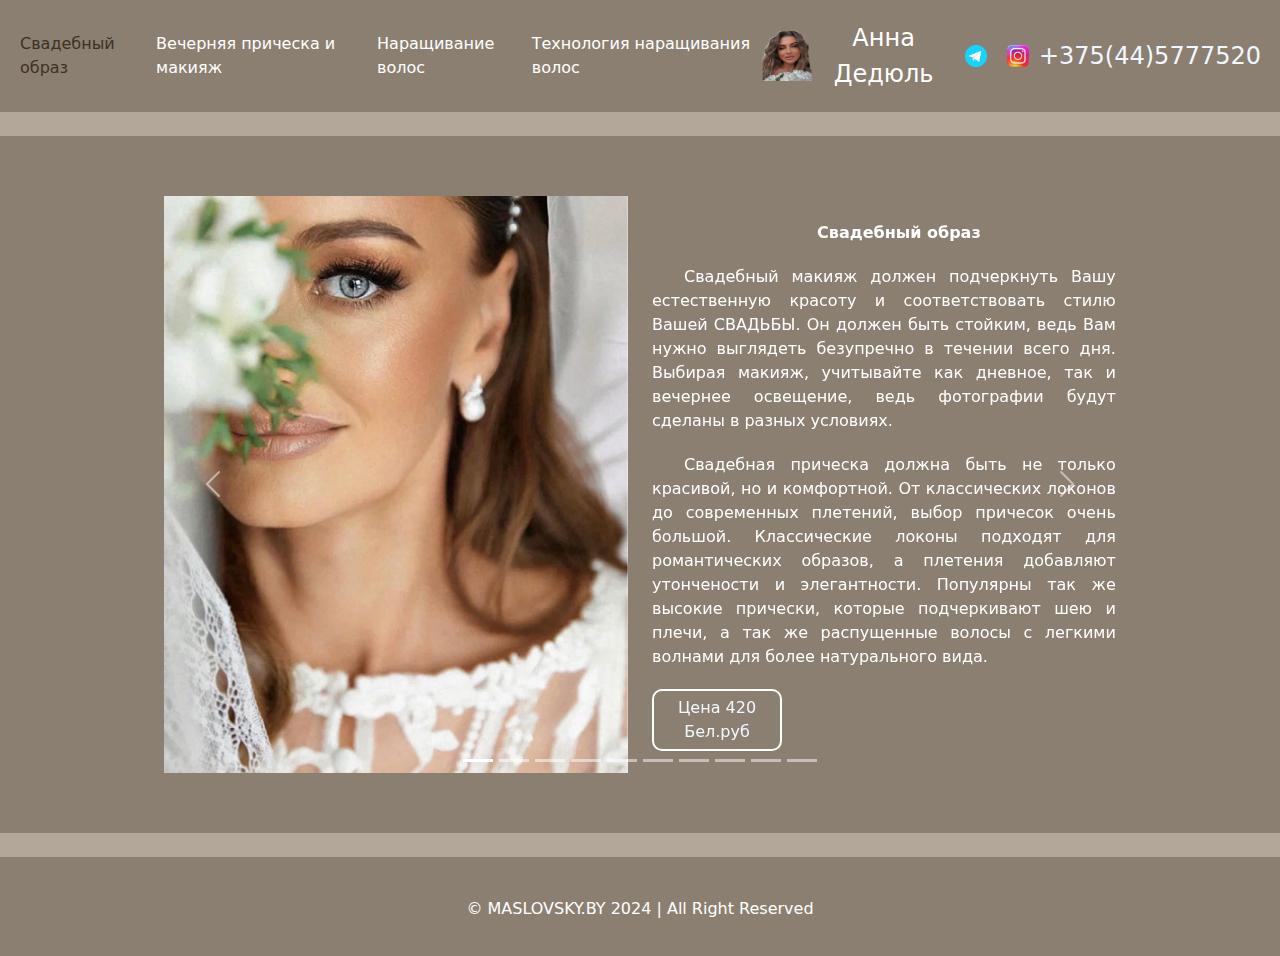
<file: index.html>
<!DOCTYPE html>
<html lang="en">

<head>
    <meta charset="UTF-8">
    <meta name="viewport" content="width=device-width, initial-scale=1.0">
    <link href="https://cdn.jsdelivr.net/npm/bootstrap@5.3.3/dist/css/bootstrap.min.css" rel="stylesheet"
        integrity="sha384-QWTKZyjpPEjISv5WaRU9OFeRpok6YctnYmDr5pNlyT2bRjXh0JMhjY6hW+ALEwIH" crossorigin="anonymous">
    <title>Наращивание волос</title>
    <link rel="stylesheet" href="styles/mycss.css">
    <link rel="stylesheet" href="styles\pricheska.css">

    <link rel="apple-touch-icon" sizes="180x180" href="favicon\apple-touch-icon.png">
    <link rel="icon" type="image/png" sizes="32x32" href="favicon\favicon-32x32.png">
    <link rel="icon" type="image/png" sizes="16x16" href="favicon\favicon-16x16.png">
    <link rel="manifest" href="files\favicon_io\site.webmanifest">

</head>

<body>
    <header>
        <nav class="navbar navbar-expand-lg bg-dark">
            <div class="container-fluid">

                <button class="navbar-toggler" type="button" data-bs-toggle="collapse" data-bs-target="#navbarNav"
                    aria-controls="navbarNav" aria-expanded="false" aria-label="Toggle navigation">
                    <span class="navbar-toggler-icon"></span>
                </button>
                <div class="collapse navbar-collapse" id="navbarNav">
                    <ul class="navbar-nav">
                        <li class="nav-item">
                            <a class="nav-link active" aria-current="page" href="index.html">Свадебный образ</a>
                        </li>
                        <li class="nav-item">
                            <a class="nav-link" href="pricheska.html">Вечерняя прическа и макияж</a>
                        </li>
                        <li class="nav-item">
                            <a class="nav-link" href="narash.html">Наращивание волос</a>
                        </li>
                        <li class="nav-item">
                            <a class="nav-link" href="techno.html">Технология наращивания волос</a>
                        </li>

                    </ul>
                    <div class="imgminimax">
                        <img src="scripts\mini.png" alt="Thumbnail" class="thumbnail" onclick="toggleImage()">

                        <div class="overlay" onclick="toggleImage()">
                            <img src="scripts\fullimg.jpg" alt="Full Size">
                        </div>

                        <script>
                            const overlay = document.querySelector('.overlay');

                            function toggleImage() {
                                overlay.classList.toggle('active');
                            }
                        </script>

                    </div>
                </div>

                <p class="dedul">Анна Дедюль</p>
                <a href="https://t.me/Anna_Kozlovskay"><img style="width: 22px; margin-inline: 1em; margin: 10px;"
                        src="images\tg.png" alt="Telegram" class="photo-tel"></a>

                <a href="https://ig.me/m/hair_stylist_makeup_anna"><img
                        style="width: 22px; margin-inline: 1em; margin: 10px;" src="images\instagram.png"
                        alt="Instagram"></a>

                <a class="tel-navbar" href="tel:+375(44)5777520">+375(44)5777520</a>

            </div>
        </nav>

    </header>

    <section>

        <div class="container-fluid mt-4 ">

            <div class="row">
                <div class="col-lg-1">

                </div>

                <div class="col-lg-10 col-md-12">
                    <div class="row">
                        <div id="carouselExampleIndicators" class="carousel slide">
                            <div class="carousel-indicators">
                                <button type="button" data-bs-target="#carouselExampleIndicators" data-bs-slide-to="0"
                                    class="active" aria-current="true" aria-label="Slide 1"></button>
                                <button type="button" data-bs-target="#carouselExampleIndicators" data-bs-slide-to="1"
                                    aria-label="Slide 2"></button>
                                <button type="button" data-bs-target="#carouselExampleIndicators" data-bs-slide-to="2"
                                    aria-label="Slide 3"></button>
                                <button type="button" data-bs-target="#carouselExampleIndicators" data-bs-slide-to="3"
                                    aria-label="Slide 4"></button>
                                <button type="button" data-bs-target="#carouselExampleIndicators" data-bs-slide-to="4"
                                    aria-label="Slide 5"></button>
                                <button type="button" data-bs-target="#carouselExampleIndicators" data-bs-slide-to="5"
                                    aria-label="Slide 6"></button>
                                <button type="button" data-bs-target="#carouselExampleIndicators" data-bs-slide-to="6"
                                    aria-label="Slide 7"></button>
                                <button type="button" data-bs-target="#carouselExampleIndicators" data-bs-slide-to="7"
                                    aria-label="Slide 8"></button>
                                <button type="button" data-bs-target="#carouselExampleIndicators" data-bs-slide-to="7"
                                    aria-label="Slide 8"></button>
                                <button type="button" data-bs-target="#carouselExampleIndicators" data-bs-slide-to="8"
                                    aria-label="Slide 9"></button>


                            </div>
                            <div class="carousel-inner">
                                <div class="carousel-item active">
                                    <div class="d-block w-100">
                                        <div class="row">
                                            <div class="col-lg-6 col-md-6">
                                                <img src="imgprimakiiaj\1.jpg" class="w-100" alt="Volosi">
                                            </div>
                                            <div class="col-lg-6 col-md-6 slyde-text">
                                                <p class="justified-text">
                                                    <strong>Свадебный образ</strong>
                                                </p>
                                                <p class="svadba1"> Свадебный макияж должен подчеркнуть Вашу
                                                    естественную красоту и
                                                    соответствовать стилю Вашей СВАДЬБЫ. Он должен быть стойким, ведь
                                                    Вам нужно выглядеть безупречно в течении всего дня. Выбирая макияж,
                                                    учитывайте как дневное, так и вечернее освещение, ведь фотографии
                                                    будут сделаны в разных условиях.</p>
                                                <p class="svadba2">
                                                    Свадебная прическа должна быть не только красивой, но и комфортной.
                                                    От классических локонов до современных плетений, выбор причесок
                                                    очень большой. Классические локоны подходят для романтических
                                                    образов, а плетения добавляют утончености и элегантности. Популярны
                                                    так же высокие прически, которые подчеркивают шею и плечи, а так же
                                                    распущенные волосы с легкими волнами для более натурального вида.
                                                </p>
                                                <div class="box">Цена 420 Бел.руб
                                                </div>
                                            </div>
                                        </div>
                                    </div>
                                </div>
                                <div class="carousel-item">
                                    <div class="d-block w-100">
                                        <div class="row">
                                            <div class="col-lg-6 col-md-6">
                                                <img src="imgprimakiiaj\2.jpg" class="w-100" alt="Volosi2">
                                            </div>
                                            <div class="col-lg-6 col-md-6 slyde-text">
                                                <p class="justified-text">
                                                    <strong>Свадебный образ</strong>
                                                </p>
                                                <p class="svadba1"> Свадебный макияж должен подчеркнуть Вашу
                                                    естественную красоту и
                                                    соответствовать стилю Вашей СВАДЬБЫ. Он должен быть стойким, ведь
                                                    Вам нужно выглядеть безупречно в течении всего дня. Выбирая макияж,
                                                    учитывайте как дневное, так и вечернее освещение, ведь фотографии
                                                    будут сделаны в разных условиях.</p>
                                                <p class="svadba2">
                                                    Свадебная прическа должна быть не только красивой, но и комфортной.
                                                    От классических локонов до современных плетений, выбор причесок
                                                    очень большой. Классические локоны подходят для романтических
                                                    образов, а плетения добавляют утончености и элегантности. Популярны
                                                    так же высокие прически, которые подчеркивают шею и плечи, а так же
                                                    распущенные волосы с легкими волнами для более натурального вида.
                                                </p>
                                                <div class="box">Цена 420 Бел.руб
                                                </div>
                                            </div>
                                        </div>
                                    </div>
                                </div>
                                <div class="carousel-item">
                                    <div class="d-block w-100">
                                        <div class="row">
                                            <div class="col-lg-6 col-md-6">
                                                <img src="imgprimakiiaj\3.jpg" class="w-100" alt="Volosi2">
                                            </div>
                                            <div class="col-lg-6 col-md-6 slyde-text">
                                                <p class="justified-text">
                                                    <strong>Свадебный образ</strong>
                                                </p>
                                                <p class="svadba1"> Свадебный макияж должен подчеркнуть Вашу
                                                    естественную красоту и
                                                    соответствовать стилю Вашей СВАДЬБЫ. Он должен быть стойким, ведь
                                                    Вам нужно выглядеть безупречно в течении всего дня. Выбирая макияж,
                                                    учитывайте как дневное, так и вечернее освещение, ведь фотографии
                                                    будут сделаны в разных условиях.</p>
                                                <p class="svadba2">
                                                    Свадебная прическа должна быть не только красивой, но и комфортной.
                                                    От классических локонов до современных плетений, выбор причесок
                                                    очень большой. Классические локоны подходят для романтических
                                                    образов, а плетения добавляют утончености и элегантности. Популярны
                                                    так же высокие прически, которые подчеркивают шею и плечи, а так же
                                                    распущенные волосы с легкими волнами для более натурального вида.
                                                </p>
                                                <div class="box">Цена 420 Бел.руб
                                                </div>
                                            </div>
                                        </div>
                                    </div>
                                </div>
                                <div class="carousel-item">
                                    <div class="d-block w-100">
                                        <div class="row">
                                            <div class="col-lg-6 col-md-6">
                                                <img src="imgprimakiiaj\4.jpg" class="w-100" alt="Volosi2">
                                            </div>
                                            <div class="col-lg-6 col-md-6 slyde-text">
                                                <p class="justified-text">
                                                    <strong>Свадебный образ</strong>
                                                </p>
                                                <p class="svadba1"> Свадебный макияж должен подчеркнуть Вашу
                                                    естественную красоту и
                                                    соответствовать стилю Вашей СВАДЬБЫ. Он должен быть стойким, ведь
                                                    Вам нужно выглядеть безупречно в течении всего дня. Выбирая макияж,
                                                    учитывайте как дневное, так и вечернее освещение, ведь фотографии
                                                    будут сделаны в разных условиях.</p>
                                                <p class="svadba2">
                                                    Свадебная прическа должна быть не только красивой, но и комфортной.
                                                    От классических локонов до современных плетений, выбор причесок
                                                    очень большой. Классические локоны подходят для романтических
                                                    образов, а плетения добавляют утончености и элегантности. Популярны
                                                    так же высокие прически, которые подчеркивают шею и плечи, а так же
                                                    распущенные волосы с легкими волнами для более натурального вида.
                                                </p>
                                                <div class="box">Цена 420 Бел.руб
                                                </div>
                                            </div>
                                        </div>
                                    </div>
                                </div>
                                <div class="carousel-item">
                                    <div class="d-block w-100">
                                        <div class="row">
                                            <div class="col-lg-6 col-md-6">
                                                <img src="imgprimakiiaj\5.jpg" class="w-100" alt="Volosi2">
                                            </div>
                                            <div class="col-lg-6 col-md-6 slyde-text">
                                                <p class="justified-text">
                                                    <strong>Свадебный образ</strong>
                                                </p>
                                                <p class="svadba1"> Свадебный макияж должен подчеркнуть Вашу
                                                    естественную красоту и
                                                    соответствовать стилю Вашей СВАДЬБЫ. Он должен быть стойким, ведь
                                                    Вам нужно выглядеть безупречно в течении всего дня. Выбирая макияж,
                                                    учитывайте как дневное, так и вечернее освещение, ведь фотографии
                                                    будут сделаны в разных условиях.</p>
                                                <p class="svadba2">
                                                    Свадебная прическа должна быть не только красивой, но и комфортной.
                                                    От классических локонов до современных плетений, выбор причесок
                                                    очень большой. Классические локоны подходят для романтических
                                                    образов, а плетения добавляют утончености и элегантности. Популярны
                                                    так же высокие прически, которые подчеркивают шею и плечи, а так же
                                                    распущенные волосы с легкими волнами для более натурального вида.
                                                </p>
                                                <div class="box">Цена 420 Бел.руб
                                                </div>
                                            </div>
                                        </div>
                                    </div>
                                </div>
                                <div class="carousel-item">
                                    <div class="d-block w-100">
                                        <div class="row">
                                            <div class="col-lg-6 col-md-6">
                                                <img src="imgprimakiiaj\6.jpg" class="w-100" alt="Volosi2">
                                            </div>
                                            <div class="col-lg-6 col-md-6 slyde-text">
                                                <p class="justified-text">
                                                    <strong>Свадебный образ</strong>
                                                </p>
                                                <p class="svadba1"> Свадебный макияж должен подчеркнуть Вашу
                                                    естественную красоту и
                                                    соответствовать стилю Вашей СВАДЬБЫ. Он должен быть стойким, ведь
                                                    Вам нужно выглядеть безупречно в течении всего дня. Выбирая макияж,
                                                    учитывайте как дневное, так и вечернее освещение, ведь фотографии
                                                    будут сделаны в разных условиях.</p>
                                                <p class="svadba2">
                                                    Свадебная прическа должна быть не только красивой, но и комфортной.
                                                    От классических локонов до современных плетений, выбор причесок
                                                    очень большой. Классические локоны подходят для романтических
                                                    образов, а плетения добавляют утончености и элегантности. Популярны
                                                    так же высокие прически, которые подчеркивают шею и плечи, а так же
                                                    распущенные волосы с легкими волнами для более натурального вида.
                                                </p>
                                                <div class="box">Цена 420 Бел.руб
                                                </div>
                                            </div>
                                        </div>
                                    </div>
                                </div>
                                <div class="carousel-item">
                                    <div class="d-block w-100">
                                        <div class="row">
                                            <div class="col-lg-6 col-md-6">
                                                <img src="imgprimakiiaj\7.jpg" class="w-100" alt="Volosi2">
                                            </div>
                                            <div class="col-lg-6 col-md-6 slyde-text">
                                                <p class="justified-text">
                                                    <strong>Свадебный образ</strong>
                                                </p>
                                                <p class="svadba1"> Свадебный макияж должен подчеркнуть Вашу
                                                    естественную красоту и
                                                    соответствовать стилю Вашей СВАДЬБЫ. Он должен быть стойким, ведь
                                                    Вам нужно выглядеть безупречно в течении всего дня. Выбирая макияж,
                                                    учитывайте как дневное, так и вечернее освещение, ведь фотографии
                                                    будут сделаны в разных условиях.</p>
                                                <p class="svadba2">
                                                    Свадебная прическа должна быть не только красивой, но и комфортной.
                                                    От классических локонов до современных плетений, выбор причесок
                                                    очень большой. Классические локоны подходят для романтических
                                                    образов, а плетения добавляют утончености и элегантности. Популярны
                                                    так же высокие прически, которые подчеркивают шею и плечи, а так же
                                                    распущенные волосы с легкими волнами для более натурального вида.
                                                </p>
                                                <div class="box">Цена 420 Бел.руб
                                                </div>
                                            </div>
                                        </div>
                                    </div>
                                </div>
                                <div class="carousel-item">
                                    <div class="d-block w-100">
                                        <div class="row">
                                            <div class="col-lg-6 col-md-6">
                                                <img src="imgprimakiiaj\8.jpg" class="w-100" alt="Volosi2">
                                            </div>
                                            <div class="col-lg-6 col-md-6 slyde-text">
                                                <p class="justified-text">
                                                    <strong>Свадебный образ</strong>
                                                </p>
                                                <p class="svadba1"> Свадебный макияж должен подчеркнуть Вашу
                                                    естественную красоту и
                                                    соответствовать стилю Вашей СВАДЬБЫ. Он должен быть стойким, ведь
                                                    Вам нужно выглядеть безупречно в течении всего дня. Выбирая макияж,
                                                    учитывайте как дневное, так и вечернее освещение, ведь фотографии
                                                    будут сделаны в разных условиях.</p>
                                                <p class="svadba2">
                                                    Свадебная прическа должна быть не только красивой, но и комфортной.
                                                    От классических локонов до современных плетений, выбор причесок
                                                    очень большой. Классические локоны подходят для романтических
                                                    образов, а плетения добавляют утончености и элегантности. Популярны
                                                    так же высокие прически, которые подчеркивают шею и плечи, а так же
                                                    распущенные волосы с легкими волнами для более натурального вида.
                                                </p>
                                                <div class="box">Цена 420 Бел.руб
                                                </div>
                                            </div>
                                        </div>
                                    </div>
                                </div>

                            </div>
                            <button class="carousel-control-prev" type="button"
                                data-bs-target="#carouselExampleIndicators" data-bs-slide="prev">
                                <span class="carousel-control-prev-icon" aria-hidden="true"></span>
                                <span class="visually-hidden">Previous</span>
                            </button>
                            <button class="carousel-control-next" type="button"
                                data-bs-target="#carouselExampleIndicators" data-bs-slide="next">
                                <span class="carousel-control-next-icon" aria-hidden="true"></span>
                                <span class="visually-hidden">Next</span>
                            </button>
                        </div>
                    </div>

                </div>

                <div class="col-lg-1 col-md-12">
                </div>

            </div>

        </div>

    </section>

    <footer class="mt-4">
        <div class="container-fluid">
            <div class="row">
                <div class="col-lg-4 col-md-12 footer-txt text-center">

                </div>
                <div class="col-lg-4 col-md-12 footer-txt text-center">
                    <p>© MASLOVSKY.BY 2024 | All Right Reserved</p>

                </div>
                <div class="col-lg-4 col-md-12 footer-txt text-center">

                </div>
            </div>

        </div>


    </footer>




    <script src="https://cdn.jsdelivr.net/npm/bootstrap@5.3.3/dist/js/bootstrap.bundle.min.js"
        integrity="sha384-YvpcrYf0tY3lHB60NNkmXc5s9fDVZLESaAA55NDzOxhy9GkcIdslK1eN7N6jIeHz"
        crossorigin="anonymous"></script>
</body>

</html>
</file>
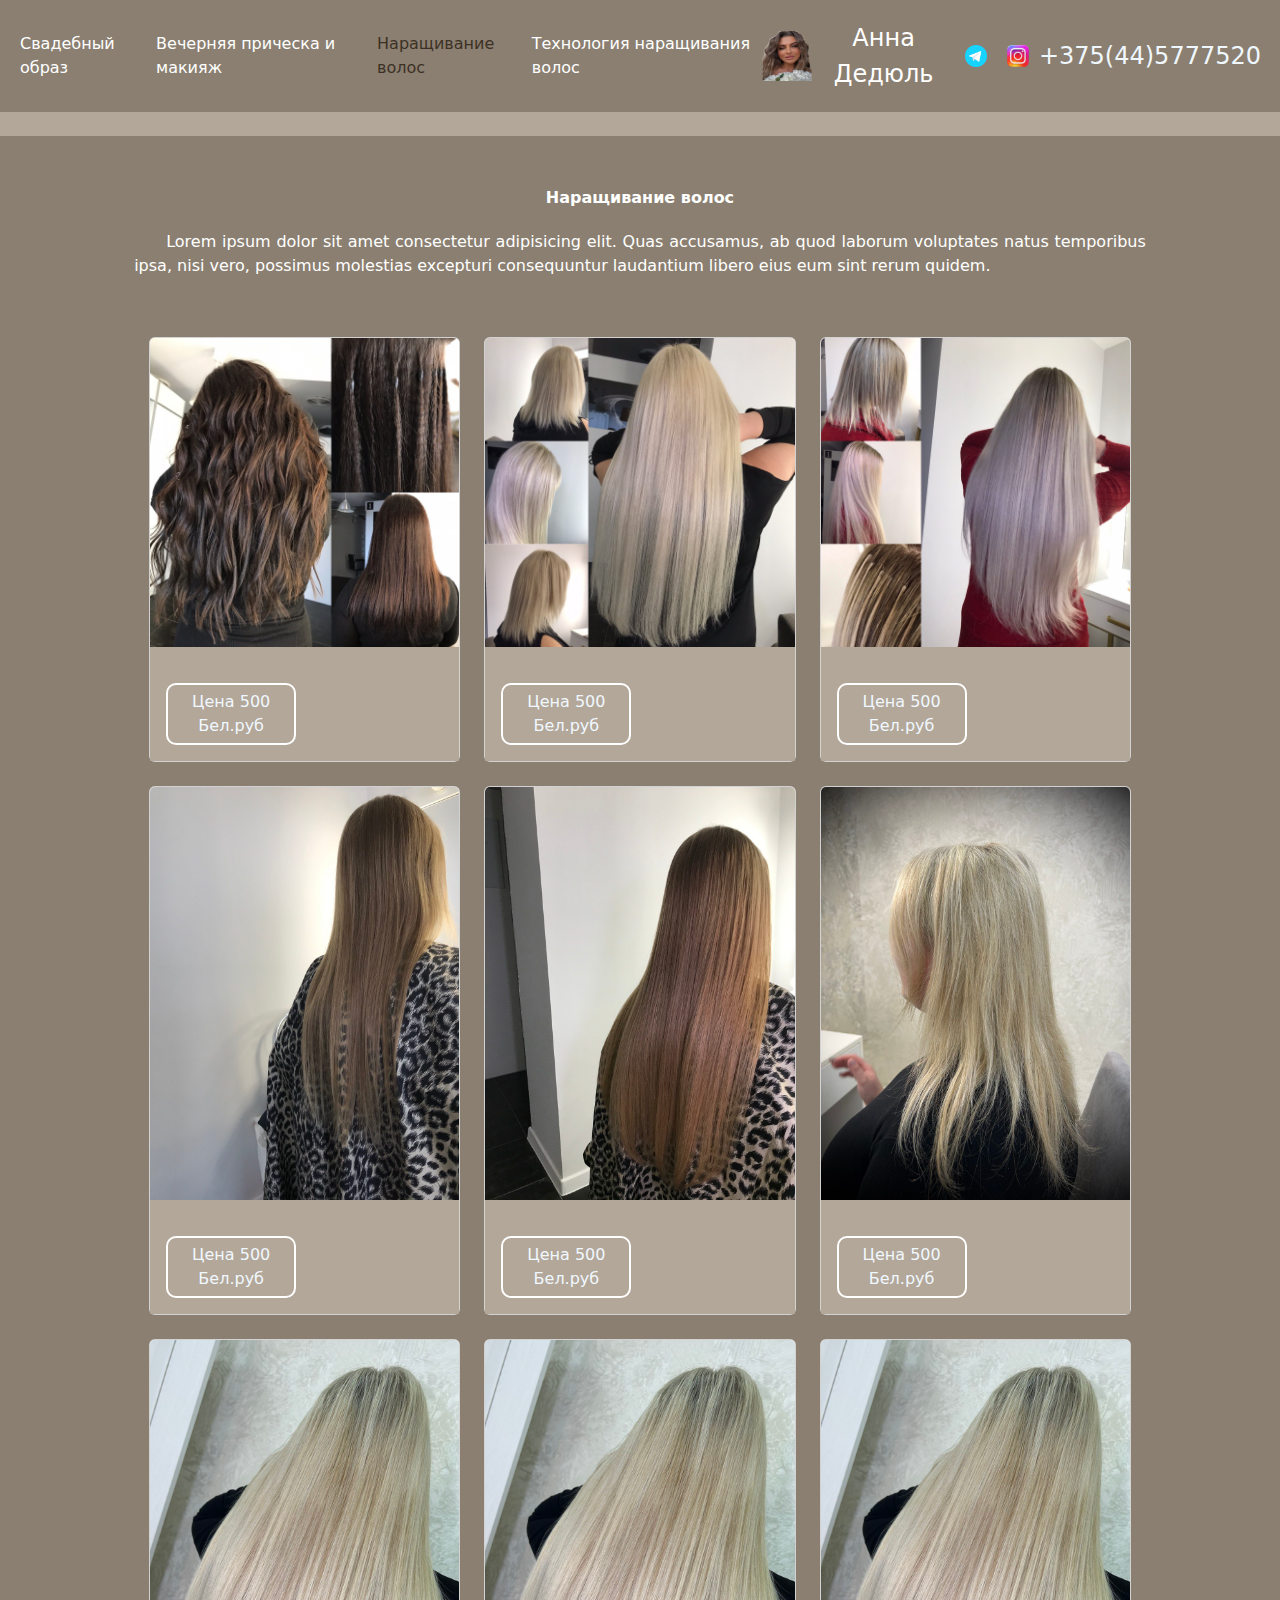
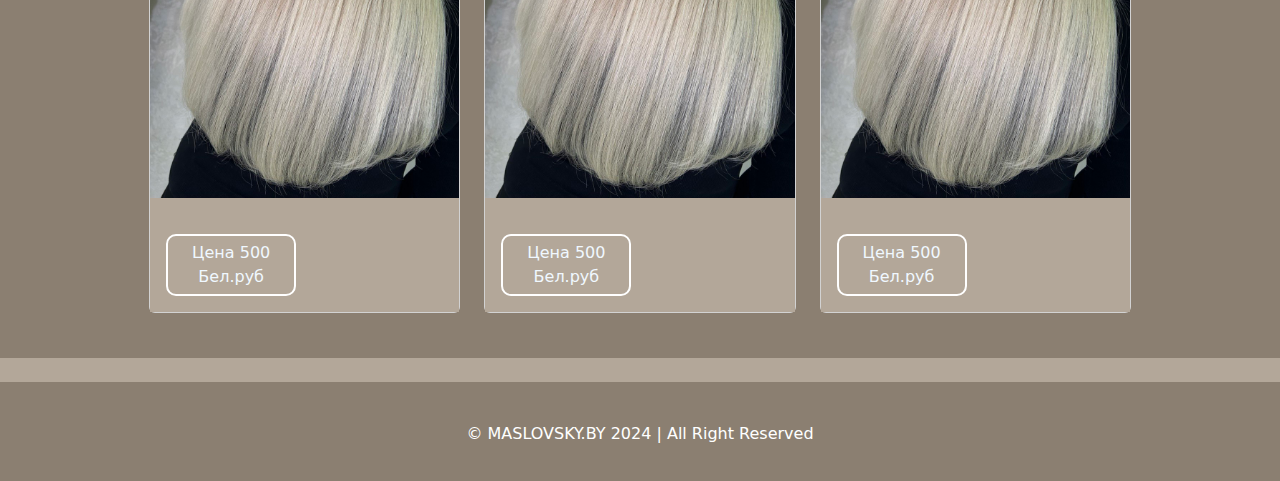
<file: narash.html>
<!DOCTYPE html>
<html lang="en">

<head>
    <meta charset="UTF-8">
    <meta name="viewport" content="width=device-width, initial-scale=1.0">
    <link href="https://cdn.jsdelivr.net/npm/bootstrap@5.3.3/dist/css/bootstrap.min.css" rel="stylesheet"
        integrity="sha384-QWTKZyjpPEjISv5WaRU9OFeRpok6YctnYmDr5pNlyT2bRjXh0JMhjY6hW+ALEwIH" crossorigin="anonymous">
    <title>Наращивание волос</title>
    <link rel="stylesheet" href="styles/mycss.css">
    <link rel="stylesheet" href="styles\pricheska.css">

    <link rel="apple-touch-icon" sizes="180x180" href="favicon\apple-touch-icon.png">
    <link rel="icon" type="image/png" sizes="32x32" href="favicon\favicon-32x32.png">
    <link rel="icon" type="image/png" sizes="16x16" href="favicon\favicon-16x16.png">
    <link rel="manifest" href="files\favicon_io\site.webmanifest">

</head>

<body>
    <header>
        <nav class="navbar navbar-expand-lg bg-dark">
            <div class="container-fluid">

                <button class="navbar-toggler" type="button" data-bs-toggle="collapse" data-bs-target="#navbarNav"
                    aria-controls="navbarNav" aria-expanded="false" aria-label="Toggle navigation">
                    <span class="navbar-toggler-icon"></span>
                </button>
                <div class="collapse navbar-collapse" id="navbarNav">
                    <ul class="navbar-nav">
                        <li class="nav-item">
                            <a class="nav-link" aria-current="page" href="index.html">Свадебный образ</a>
                        </li>
                        <li class="nav-item">
                            <a class="nav-link" href="pricheska.html">Вечерняя прическа и макияж</a>
                        </li>
                        <li class="nav-item">
                            <a class="nav-link active" href="narash.html">Наращивание волос</a>
                        </li>
                        <li class="nav-item">
                            <a class="nav-link" href="techno.html">Технология наращивания волос       </a>
                        </li>
                    </ul>

                    <div class="imgminimax">
                        <img src="scripts\mini.png" alt="Thumbnail" class="thumbnail" onclick="toggleImage()">
    
                        <div class="overlay" onclick="toggleImage()">
                            <img src="scripts\fullimg.jpg" alt="Full Size">
                        </div>
    
                        <script>
                            const overlay = document.querySelector('.overlay');
    
                            function toggleImage() {
                                overlay.classList.toggle('active');
                            }
                        </script>
    
                    </div>

                </div>

                <p class="dedul">Анна Дедюль</p>
                <a href="https://t.me/Anna_Kozlovskay"><img style="width: 22px; margin-inline: 1em; margin: 10px;"
                        src="images\tg.png" alt="Telegram" class="photo-tel"></a>

                <a href="https://ig.me/m/hair_stylist_makeup_anna"><img
                        style="width: 22px; margin-inline: 1em; margin: 10px;" src="images\instagram.png"
                        alt="Instagram"></a>



                <a class="tel-navbar" href="tel:+375(44)5777520">+375(44)5777520</a>
            </div>



        </nav>

    </header>


    <section>
        <div class="container-fluid mt-4">
            <div class="row">
                <div class="col-lg-1"></div>

                <div class="col-lg-10 col-md-12">
                    <div>
                        <p class="narash"> <strong>Наращивание волос </strong></p>
                        <p class="narash1">Lorem ipsum dolor sit amet consectetur adipisicing elit. Quas accusamus, ab
                            quod laborum voluptates natus temporibus ipsa, nisi vero, possimus molestias excepturi
                            consequuntur laudantium libero eius eum sint rerum quidem.
                        </p>

                    </div>



                    <div class="row">

                        <div class="col-lg-4 col-md-6 mt-4">
                            <div class="card" style="width: none;">
                                <img src="imgpricheska\31.jpg" class="card-img-top" alt="#"></a>
                                <div class="card-body">
                                    <p></p>
                                    <div class="box">Цена 500 Бел.руб
                                    </div>
                                </div>
                            </div>
                        </div>
                        <div class="col-lg-4 col-md-6 mt-4">
                            <div class="card" style="width: none;">
                                <img src="imgpricheska\32.jpg" class="card-img-top" alt="#"></a>
                                <div class="card-body">
                                    <p></p>
                                    <div class="box">Цена 500 Бел.руб
                                    </div>
                                </div>
                            </div>
                        </div>
                        <div class="col-lg-4 col-md-6 mt-4">
                            <div class="card" style="width: none;">
                                <img src="imgpricheska\33.jpg" class="card-img-top" alt="#"></a>
                                <div class="card-body">
                                    <p></p>
                                    <div class="box">Цена 500 Бел.руб
                                    </div>
                                </div>
                            </div>
                        </div>
                        <div class="col-lg-4 col-md-6 mt-4">
                            <div class="card" style="width: none;">
                                <img src="imgpricheska\34.jpg" class="card-img-top" alt="#"></a>
                                <div class="card-body">
                                    <p></p>
                                    <div class="box">Цена 500 Бел.руб
                                    </div>
                                </div>
                            </div>
                        </div>
                        <div class="col-lg-4 col-md-6 mt-4">
                            <div class="card" style="width: none;">
                                <img src="imgpricheska\35.jpg" class="card-img-top" alt="#"></a>
                                <div class="card-body">
                                    <p></p>
                                    <div class="box">Цена 500 Бел.руб
                                    </div>
                                </div>
                            </div>
                        </div>
                        <div class="col-lg-4 col-md-6 mt-4">
                            <div class="card" style="width: none;">
                                <img src="imgpricheska\36.jpg" class="card-img-top" alt="#"></a>
                                <div class="card-body">
                                    <p></p>
                                    <div class="box">Цена 500 Бел.руб
                                    </div>
                                </div>
                            </div>
                        </div>
                        <div class="col-lg-4 col-md-6 mt-4">
                            <div class="card" style="width: none;">
                                <img src="imgpricheska\37.jpg" class="card-img-top" alt="#"></a>
                                <div class="card-body">
                                    <p></p>
                                    <div class="box">Цена 500 Бел.руб
                                    </div>
                                </div>
                            </div>
                        </div>
                        <div class="col-lg-4 col-md-6 mt-4">
                            <div class="card" style="width: none;">
                                <img src="imgpricheska\381.jpg" class="card-img-top" alt="#"></a>
                                <div class="card-body">
                                    <p></p>
                                    <div class="box">Цена 500 Бел.руб
                                    </div>
                                </div>
                            </div>
                        </div>
                        <div class="col-lg-4 col-md-6 mt-4">
                            <div class="card" style="width: none;">
                                <img src="imgpricheska\392.jpg" class="card-img-top" alt="#"></a>
                                <div class="card-body">
                                    <p></p>
                                    <div class="box">Цена 500 Бел.руб
                                    </div>
                                </div>
                            </div>
                        </div>

                    </div>

                    <div class="col-lg-1"></div>
                </div>

            </div>

        </div>

    </section>

    <footer class="mt-4">
        <div class="container-fluid">
            <div class="row">
                <div class="col-lg-4 col-md-12 footer-txt text-center">

                </div>
                <div class="col-lg-4 col-md-12 footer-txt text-center">
                    <p>© MASLOVSKY.BY 2024 | All Right Reserved</p>

                </div>
                <div class="col-lg-4 col-md-12 footer-txt text-center">

                </div>
            </div>

        </div>


    </footer>




    <script src="https://cdn.jsdelivr.net/npm/bootstrap@5.3.3/dist/js/bootstrap.bundle.min.js"
        integrity="sha384-YvpcrYf0tY3lHB60NNkmXc5s9fDVZLESaAA55NDzOxhy9GkcIdslK1eN7N6jIeHz"
        crossorigin="anonymous"></script>
</body>

</html>
</file>
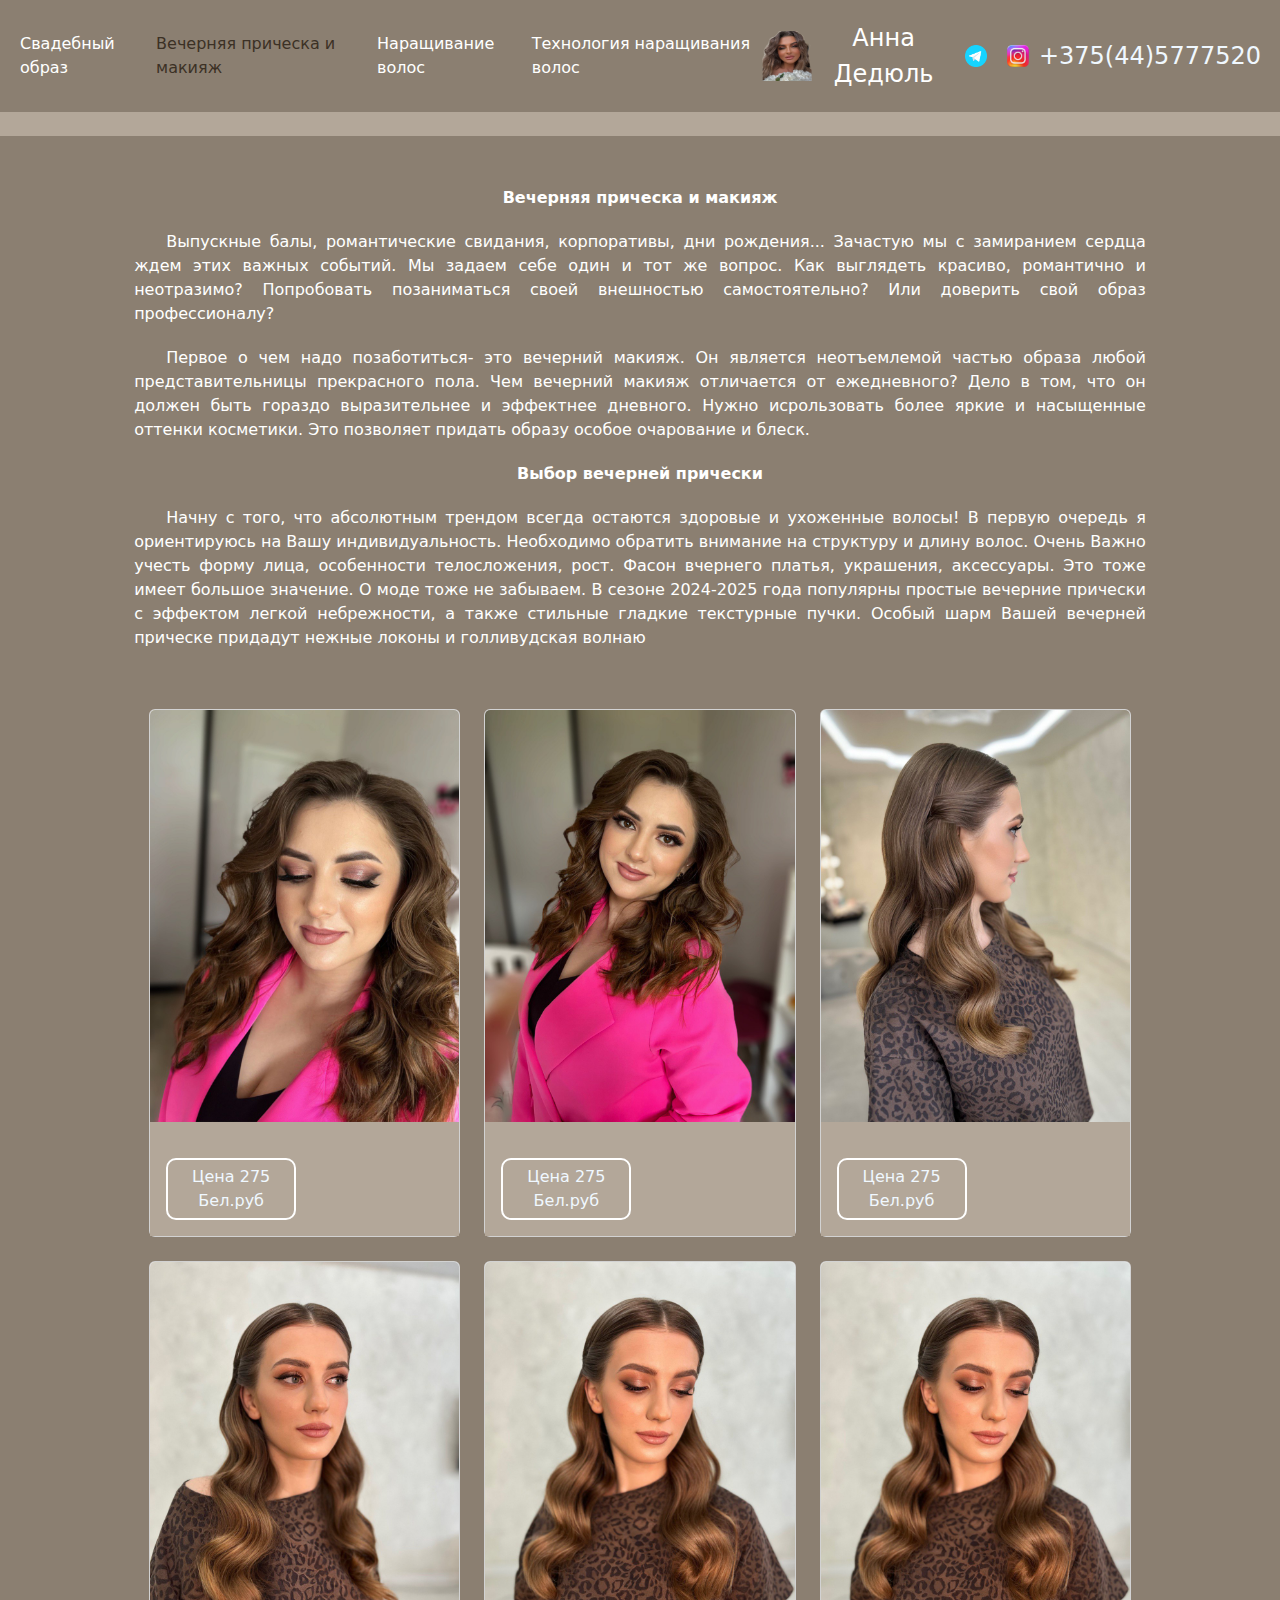
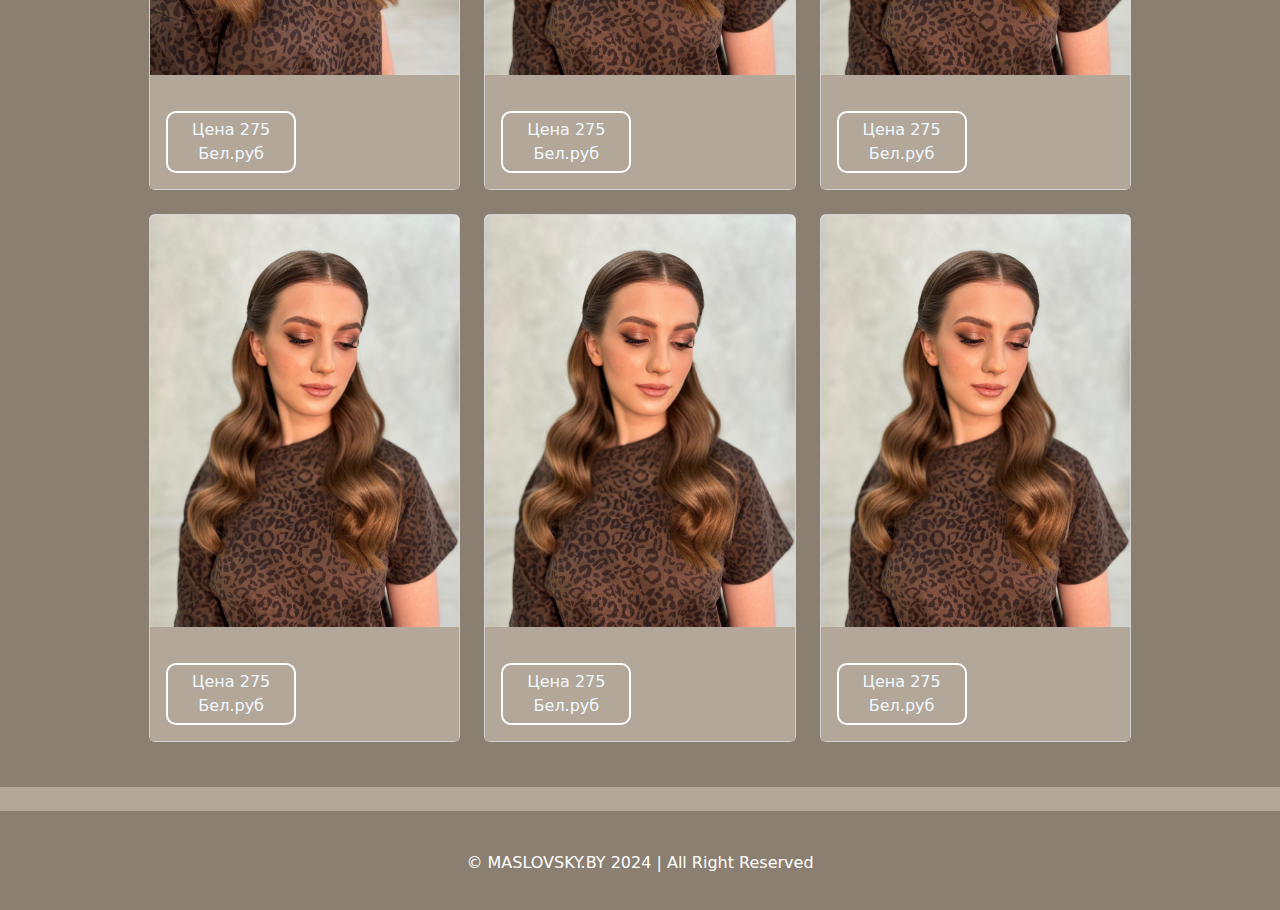
<file: pricheska.html>
<!DOCTYPE html>
<html lang="en">

<head>
    <meta charset="UTF-8">
    <meta name="viewport" content="width=device-width, initial-scale=1.0">
    <link href="https://cdn.jsdelivr.net/npm/bootstrap@5.3.3/dist/css/bootstrap.min.css" rel="stylesheet"
        integrity="sha384-QWTKZyjpPEjISv5WaRU9OFeRpok6YctnYmDr5pNlyT2bRjXh0JMhjY6hW+ALEwIH" crossorigin="anonymous">
    <title>Прическа и макияж</title>
    <link rel="stylesheet" href="styles/mycss.css">
    <link rel="stylesheet" href="styles\pricheska.css">

    <link rel="apple-touch-icon" sizes="180x180" href="favicon\apple-touch-icon.png">
    <link rel="icon" type="image/png" sizes="32x32" href="favicon\favicon-32x32.png">
    <link rel="icon" type="image/png" sizes="16x16" href="favicon\favicon-16x16.png">
    <link rel="manifest" href="files\favicon_io\site.webmanifest">

</head>

<body>
    <header>
        <nav class="navbar navbar-expand-lg bg-dark">
            <div class="container-fluid">

                <button class="navbar-toggler" type="button" data-bs-toggle="collapse" data-bs-target="#navbarNav"
                    aria-controls="navbarNav" aria-expanded="false" aria-label="Toggle navigation">
                    <span class="navbar-toggler-icon"></span>
                </button>
                <div class="collapse navbar-collapse" id="navbarNav">
                    <ul class="navbar-nav">
                        <li class="nav-item">
                            <a class="nav-link" aria-current="page" href="index.html">Свадебный образ</a>
                        </li>
                        <li class="nav-item">
                            <a class="nav-link active" href="pricheska.html">Вечерняя прическа и макияж</a>
                        </li>
                        <li class="nav-item">
                            <a class="nav-link" href="narash.html">Наращивание волос</a>
                        </li>
                        <li class="nav-item">
                            <a class="nav-link" href="techno.html">Технология наращивания волос</a>
                        </li>
                    </ul>

                    <div class="imgminimax">
                        <img src="scripts\mini.png" alt="Thumbnail" class="thumbnail" onclick="toggleImage()">

                        <div class="overlay" onclick="toggleImage()">
                            <img src="scripts\fullimg.jpg" alt="Full Size">
                        </div>

                        <script>
                            const overlay = document.querySelector('.overlay');

                            function toggleImage() {
                                overlay.classList.toggle('active');
                            }
                        </script>

                    </div>
                </div>
                <p class="dedul">Анна Дедюль</p>
                <a href="https://t.me/Anna_Kozlovskay"><img style="width: 22px; margin-inline: 1em; margin: 10px;"
                        src="images\tg.png" alt="Telegram" class="photo-tel"></a>

                <a href="https://ig.me/m/hair_stylist_makeup_anna"><img
                        style="width: 22px; margin-inline: 1em; margin: 10px;" src="images\instagram.png"
                        alt="Instagram"></a>

                <a class="tel-navbar" href="tel:+375(44)5777520">+375(44)5777520</a>
            </div>
        </nav>

    </header>


    <section>
        <div class="container-fluid mt-4">
            <div class="row">
                <div class="col-lg-1"></div>

                <div class="col-lg-10 col-md-12">
                    <div>
                        <p class="makiiaz0"> <strong>Вечерняя прическа и макияж</strong></p>
                        <p class="makiiaz"> Выпускные балы, романтические свидания, корпоративы, дни рождения...
                            Зачастую мы с замиранием сердца ждем этих важных событий. Мы задаем себе один и тот же
                            вопрос.
                            Как выглядеть красиво, романтично и неотразимо? Попробовать позаниматься своей внешностью
                            самостоятельно? Или доверить свой образ профессионалу?
                        </p>
                        <p class="makiiaz2">Первое о чем надо позаботиться- это вечерний макияж. Он является
                            неотъемлемой частью образа
                            любой представительницы прекрасного пола. Чем вечерний макияж отличается от ежедневного?
                            Дело в том, что он должен быть гораздо выразительнее и эффектнее дневного. Нужно
                            исрользовать более яркие и насыщенные оттенки косметики. Это позволяет придать образу особое
                            очарование и блеск. </p>
                        <p class="makiiaz0"> <strong>Выбор вечерней прически</strong></p>
                        <p class="makiiaz2">Начну с того, что абсолютным трендом всегда остаются здоровые и ухоженные
                            волосы! В первую очередь я ориентируюсь на Вашу индивидуальность. Необходимо обратить
                            внимание на структуру и длину волос. Очень Важно учесть форму лица, особенности
                            телосложения, рост. Фасон вчернего платья, украшения, аксессуары. Это тоже имеет большое
                            значение. О моде тоже не забываем. В сезоне 2024-2025 года популярны простые вечерние
                            прически с эффектом легкой небрежности, а также стильные гладкие текстурные пучки. Особый
                            шарм Вашей вечерней прическе придадут нежные локоны и голливудская волнаю</p>

                    </div>

                    <div class="row">

                        <div class="col-lg-4 col-md-6 mt-4">
                            <div class="card" style="width: none;">
                                <img src="imgprimakiiaj\21.jpg" class="card-img-top" alt="#"></a>
                                <div class="card-body">
                                    <p></p>
                                    <div class="box">Цена 275 Бел.руб
                                    </div>
                                </div>
                            </div>
                        </div>
                        <div class="col-lg-4 col-md-6 mt-4">
                            <div class="card" style="width: none;">
                                <img src="imgprimakiiaj\22.jpg" class="card-img-top" alt="#"></a>
                                <div class="card-body">
                                    <p></p>
                                    <div class="box">Цена 275 Бел.руб
                                    </div>
                                </div>
                            </div>
                        </div>
                        <div class="col-lg-4 col-md-6 mt-4">
                            <div class="card" style="width: none;">
                                <img src="imgprimakiiaj\23.jpg" class="card-img-top" alt="#"></a>
                                <div class="card-body">
                                    <p></p>
                                    <div class="box">Цена 275 Бел.руб
                                    </div>
                                </div>
                            </div>
                        </div>
                        <div class="col-lg-4 col-md-6 mt-4">
                            <div class="card" style="width: none;">
                                <img src="imgprimakiiaj\24.jpg" class="card-img-top" alt="#"></a>
                                <div class="card-body">
                                    <p></p>
                                    <div class="box">Цена 275 Бел.руб
                                    </div>
                                </div>
                            </div>
                        </div>
                        <div class="col-lg-4 col-md-6 mt-4">
                            <div class="card" style="width: none;">
                                <img src="imgprimakiiaj\25.jpg" class="card-img-top" alt="#"></a>
                                <div class="card-body">
                                    <p></p>
                                    <div class="box">Цена 275 Бел.руб
                                    </div>
                                </div>
                            </div>
                        </div>
                        <div class="col-lg-4 col-md-6 mt-4">
                            <div class="card" style="width: none;">
                                <img src="imgprimakiiaj\261.jpg" class="card-img-top" alt="#"></a>
                                <div class="card-body">
                                    <p></p>
                                    <div class="box">Цена 275 Бел.руб
                                    </div>
                                </div>
                            </div>
                        </div>
                        <div class="col-lg-4 col-md-6 mt-4">
                            <div class="card" style="width: none;">
                                <img src="imgprimakiiaj\271.jpg" class="card-img-top" alt="#"></a>
                                <div class="card-body">
                                    <p></p>
                                    <div class="box">Цена 275 Бел.руб
                                    </div>
                                </div>
                            </div>
                        </div>
                        <div class="col-lg-4 col-md-6 mt-4">
                            <div class="card" style="width: none;">
                                <img src="imgprimakiiaj\281.jpg" class="card-img-top" alt="#"></a>
                                <div class="card-body">
                                    <p></p>
                                    <div class="box">Цена 275 Бел.руб
                                    </div>
                                </div>
                            </div>
                        </div>
                        <div class="col-lg-4 col-md-6 mt-4">
                            <div class="card" style="width: none;">
                                <img src="imgprimakiiaj\291.jpg" class="card-img-top" alt="#"></a>
                                <div class="card-body">
                                    <p></p>
                                    <div class="box">Цена 275 Бел.руб
                                    </div>
                                </div>
                            </div>
                        </div>

                    </div>

                    <div class="col-lg-1"></div>
                </div>

            </div>

        </div>

    </section>

    <footer class="mt-4">
        <div class="container-fluid">
            <div class="row">
                <div class="col-lg-4 col-md-12 footer-txt text-center">

                </div>
                <div class="col-lg-4 col-md-12 footer-txt text-center">
                    <p>© MASLOVSKY.BY 2024 | All Right Reserved</p>

                </div>
                <div class="col-lg-4 col-md-12 footer-txt text-center">

                </div>
            </div>

        </div>


    </footer>




    <script src="https://cdn.jsdelivr.net/npm/bootstrap@5.3.3/dist/js/bootstrap.bundle.min.js"
        integrity="sha384-YvpcrYf0tY3lHB60NNkmXc5s9fDVZLESaAA55NDzOxhy9GkcIdslK1eN7N6jIeHz"
        crossorigin="anonymous"></script>
</body>

</html>
</file>
<file: styles/mycss.css>
.navbar {
    margin: 0;
    padding: 0;
}

/* ok */
body {
    background-color: rgb(179, 167, 153)
}

/* ok */
p {
    color: rgb(255, 255, 255);
}

/* ок */
.nav-link {
    color: rgb(255, 255, 255);
}

/* ок */
.navbar-nav .nav-link.active {
    color: rgb(60, 49, 37);
}

/* ok */
.container-fluid {
    background-color: rgb(139, 127, 113)
}

/* ок */
.span {
    color: rgb(255, 255, 255);
}

.navbar-brand {
    color: rgb(255, 255, 255);
}

/* ok */
.navbar-nav {
    align-items: center;
}

/* ok */


.justified-text {
    text-align: center;
    text-indent: 30px;
}


.sidebar {
    text-align: center;
    padding-top: 35px;
}
/* ok */

@media (max-width: 755px) {
    .carousel-indicators {
        display: none;
    }
}

/* ok строка 755 убирает индикатор */
.slyde-text,
.footer-txt {
    margin-top: 5px;
    margin-bottom: 0px;
}

/* ok  низ отступ MSV и текст описание */

.row {
    padding: 15px;
}

.dedul {
    font-size: 1.5em;
    padding-top: 0px;
}

.tel-navbar {
    color: aliceblue;
    font-size: 1.5em;
    text-decoration: none;
    transition: color 0.3s ease;
    padding-right: 7px;
    text-align: center;
}

.tel-navbar:active {
    color: rgb(0, 80, 9);
    /* Цвет ссылки при нажатии */
}

.navbar-toggler {
    color: rgb(255, 255, 255);

}

.svadba1,
.svadba2 {
    text-align: justify;
    text-indent: 2em;
}


.makiiaz,
.makiiaz2,
.narash1,
.techno1 {
    text-align: justify;
    text-indent: 2em;
}

.makiiaz0,
.narash,
.techno {
    text-align: center;
}

.carousel-inner {
    display: flex;
    overflow: hidden; /* Скрывает выходящие за пределы элементы */
    width: 100%; /* Ширина карусели */
    max-width: 1100px; /* Максимальная ширина карусели */
    margin: auto;
}

.carousel img {
    width: 100%;
    height: auto;
    max-height: 600px; /* Максимальная высота изображений */
    object-fit: cover; /* Обрезает или растягивает изображение, чтобы оно соответствовало размеру */
}

.carousel-item {
    flex: 0 0 auto; /* Убирает перенос элементов на новую строку */
    width: 100%; /* Размер каждого элемента равен ширине карусели */
}
</file>
